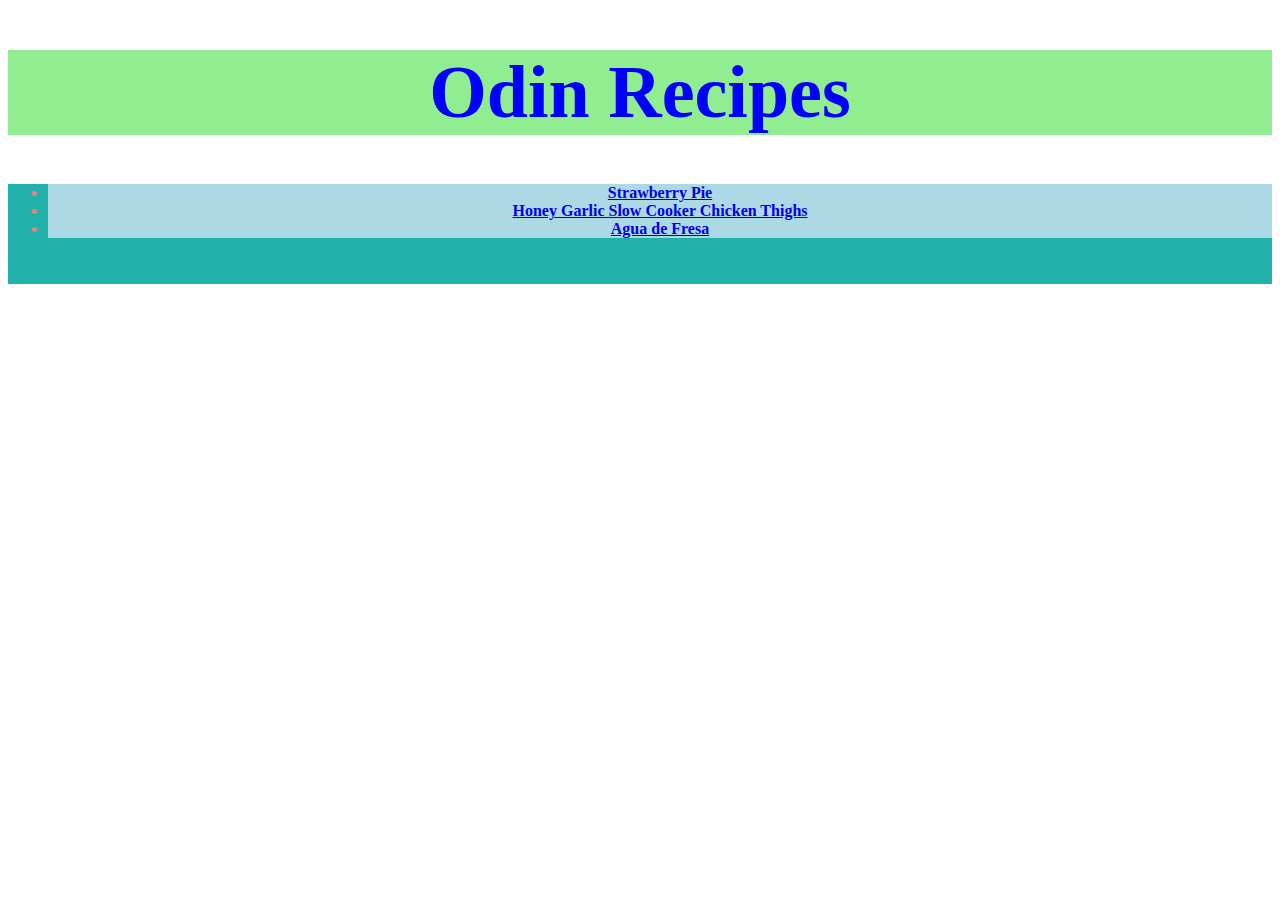
<file: index.html>
<!DOCTYPE html>
<html>
    <head>
        <meta charset="utf-8">
        <link href="./styles/index.css" rel="stylesheet">
        <title>Odin Recipes</title>
    </head>
    <body>
        <h1 class="main-title">Odin Recipes</h1>
        <ul class="main-index">
            <li class="recipe"><a href="./recipes/strawberry-pie.html">Strawberry Pie</a></li>
            <li class="recipe"><a href="./recipes/honey-garlic-chicken.html">Honey Garlic Slow Cooker Chicken Thighs</a></li>
            <li class="recipe"><a href="./recipes/agua-de-fresa.html">Agua de Fresa</a></li>
        </ul>
    </body>
</html>
</file>
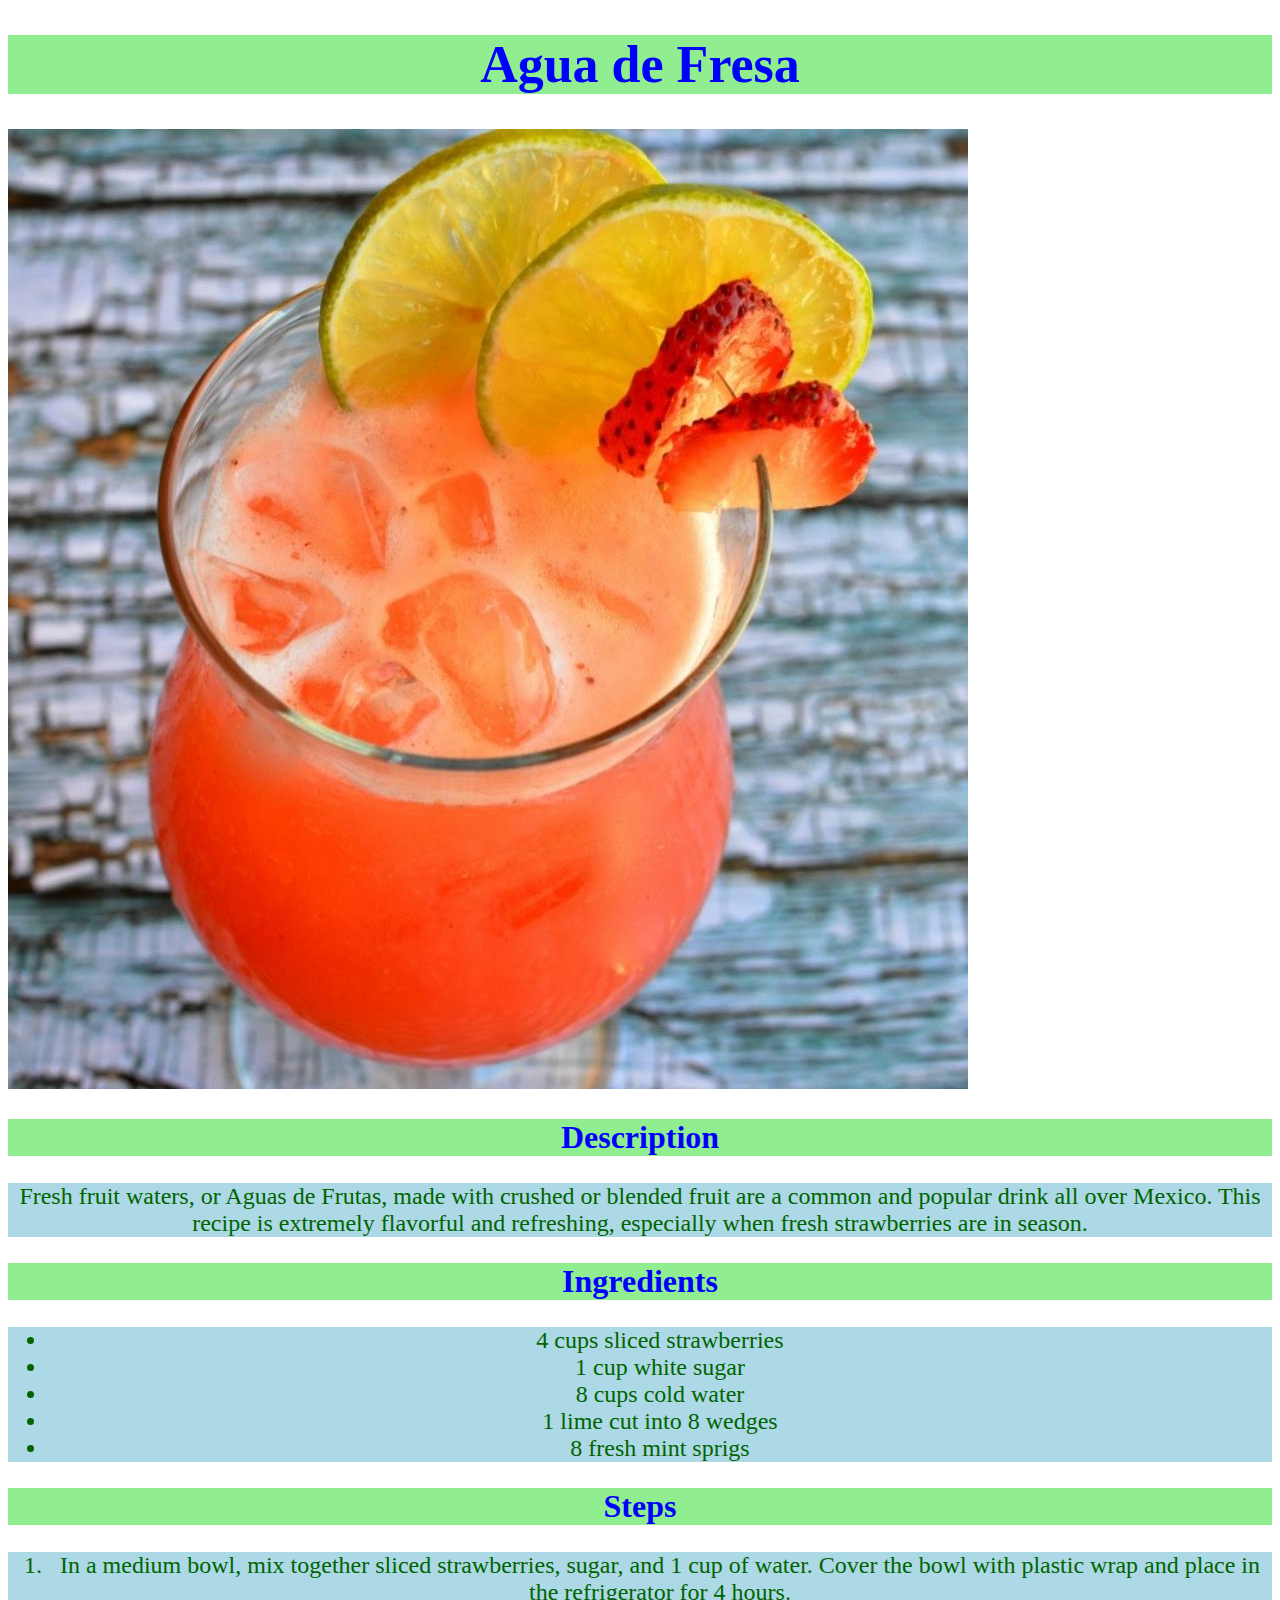
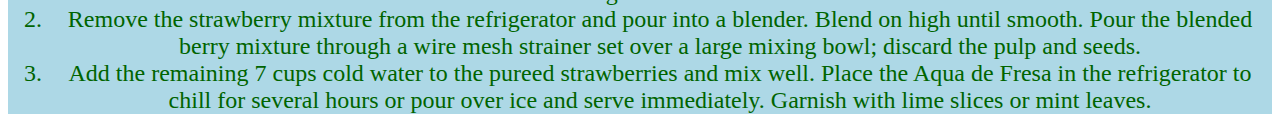
<file: recipes/agua-de-fresa.html>
<!DOCTYPE html>
<html>
    <head>
        <meta charset="utf-8">
        <link href="../styles/recipe.css" rel="stylesheet">
        <title>Agua de Fresa</title>
    </head>
    <body>
        <h1>Agua de Fresa</h1>
        <img src="../images/agua-de-fresa.jpg">

        <h2>Description</h2>
        <p class="desc">Fresh fruit waters, or Aguas de Frutas, made with crushed or blended fruit are a common and popular drink all over Mexico.
            This recipe is extremely flavorful and refreshing, especially when fresh strawberries are in season. </p>

        <h2>Ingredients</h2>
        <ul class="ingredients">
            <li>4 cups sliced strawberries</li>
            <li>1 cup white sugar</li>
            <li>8 cups cold water</li>
            <li>1 lime cut into 8 wedges</li>
            <li>8 fresh mint sprigs</li>
        </ul>

        <h2>Steps</h2>
        <ol class="steps">
            <li>In a medium bowl, mix together sliced strawberries, sugar, and 1 cup of water.
                Cover the bowl with plastic wrap and place in the refrigerator for 4 hours.</li>
            <li>Remove the strawberry mixture from the refrigerator and pour into a blender. Blend on high until smooth.
                Pour the blended berry mixture through a wire mesh strainer set over a large mixing bowl; discard the pulp and seeds.</li>
            <li>Add the remaining 7 cups cold water to the pureed strawberries and mix well.
                Place the Aqua de Fresa in the refrigerator to chill for several hours or pour over ice and serve immediately. Garnish with lime slices or mint leaves.</li>
        </ol>
    </body>
</html>
</file>
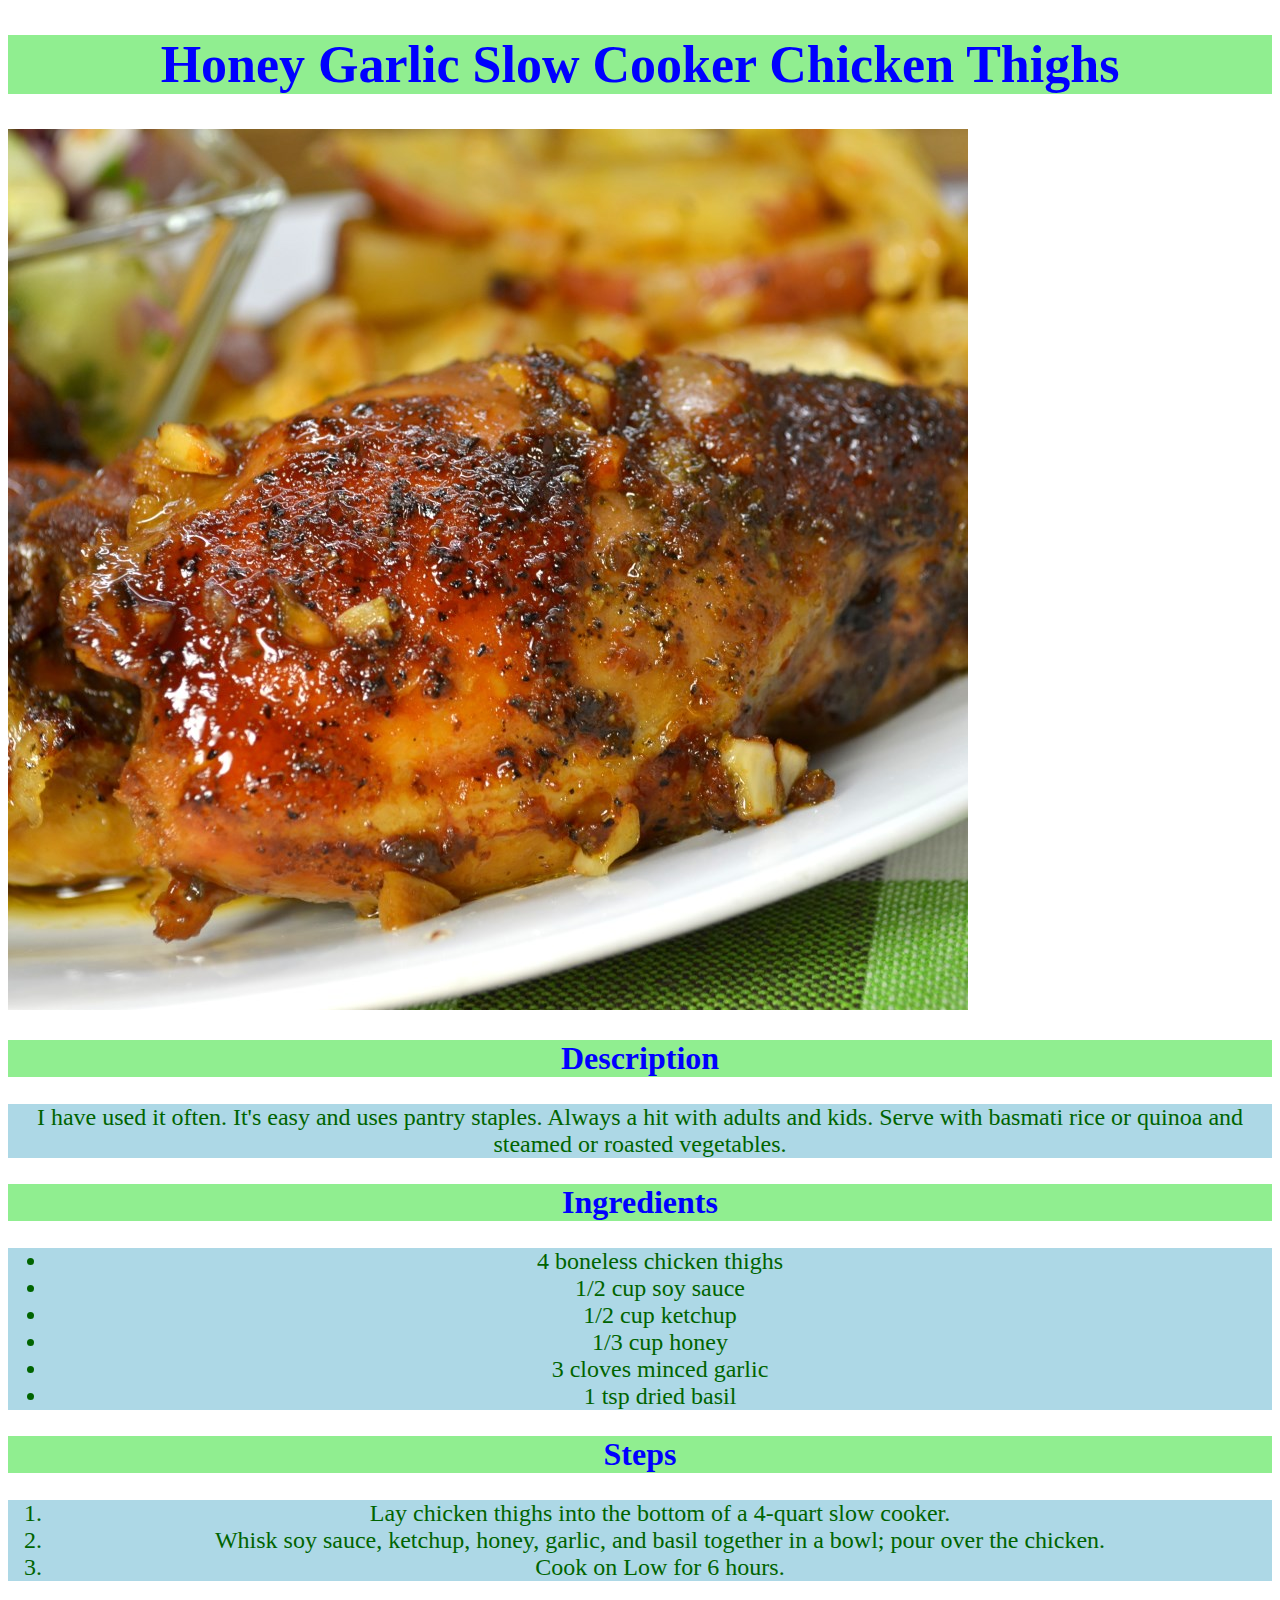
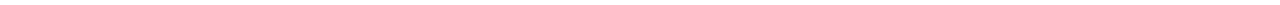
<file: recipes/honey-garlic-chicken.html>
<!DOCTYPE html>
<html>
    <head>
        <meta charset="utf-8">
        <link href="../styles/recipe.css" rel="stylesheet">
        <title>Honey Garlic Slow Cooker Chicken Thighs</title>
    </head>
    <body>
        <h1>Honey Garlic Slow Cooker Chicken Thighs</h1>
        <img src="../images/chicken.jpg">

        <h2>Description</h2>
        <p class="desc">I have used it often. It's easy and uses pantry staples.
            Always a hit with adults and kids. Serve with basmati rice or quinoa and steamed or roasted vegetables. </p>

        <h2>Ingredients</h2>
        <ul class="ingredients">
            <li>4 boneless chicken thighs</li>
            <li>1/2 cup soy sauce</li>
            <li>1/2 cup ketchup</li>
            <li>1/3 cup honey</li>
            <li>3 cloves minced garlic</li>
            <li>1 tsp dried basil</li>
        </ul>

        <h2>Steps</h2>
        <ol class="steps">
            <li>Lay chicken thighs into the bottom of a 4-quart slow cooker.</li>
            <li>Whisk soy sauce, ketchup, honey, garlic, and basil together in a bowl; pour over the chicken.</li>
            <li>Cook on Low for 6 hours.</li>
        </ol>
    </body>
</html>
</file>
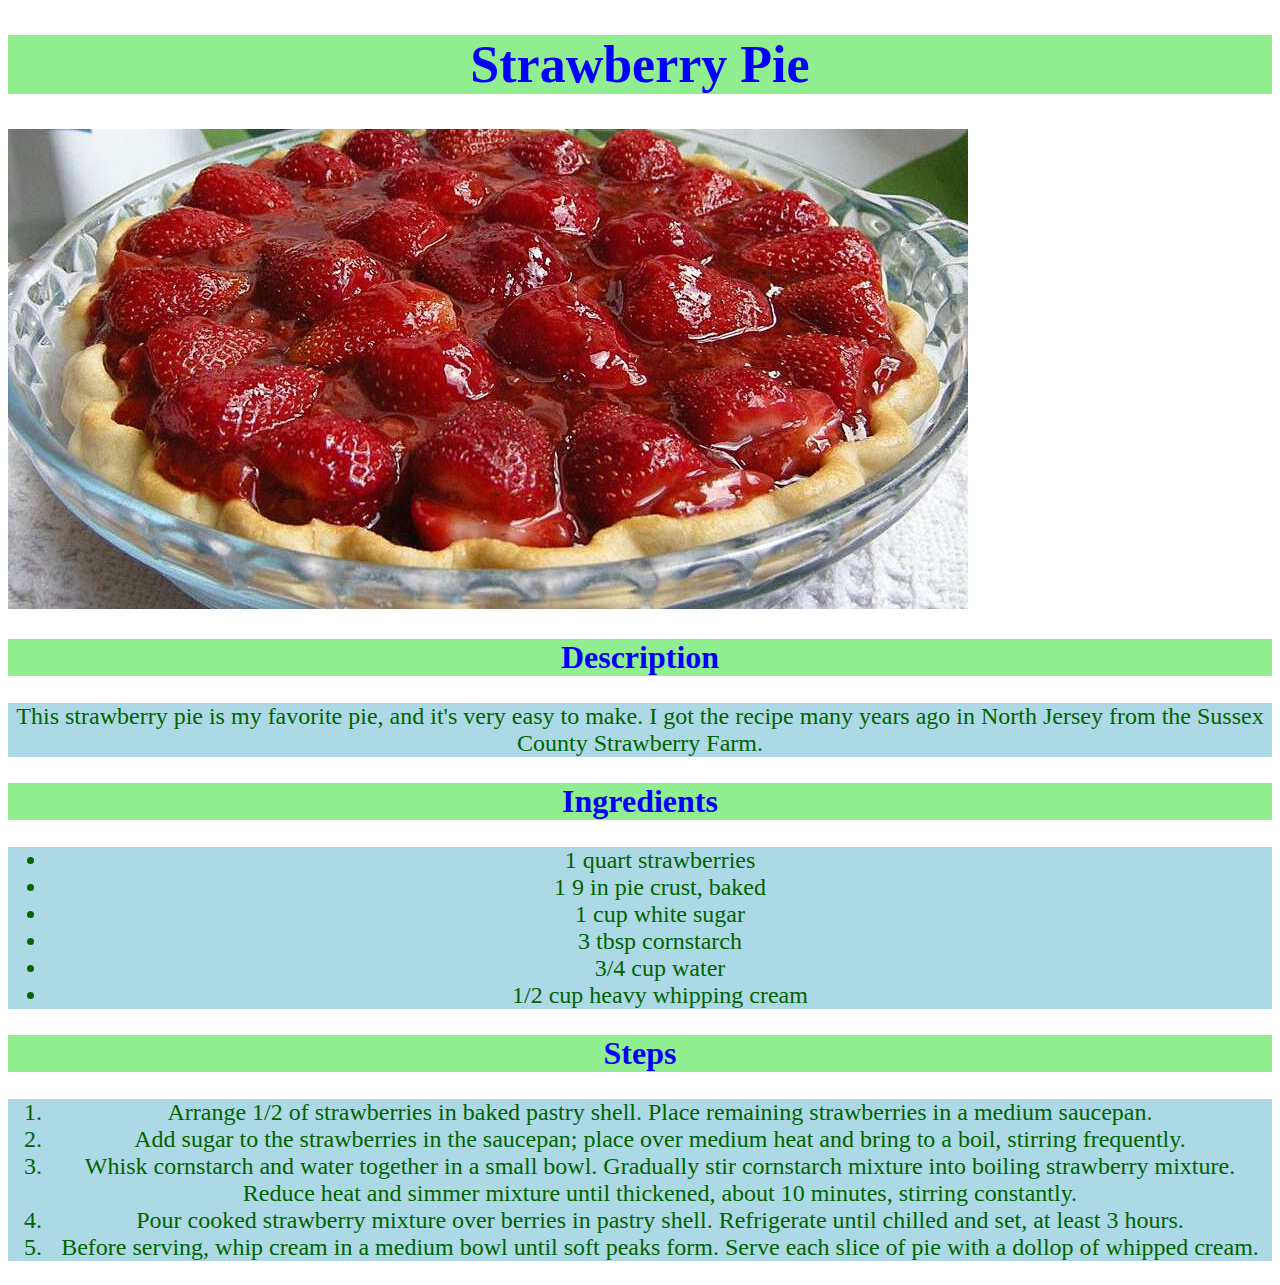
<file: recipes/strawberry-pie.html>
<!DOCTYPE html>
<html>
    <head>
        <meta charset="utf-8">
        <link href="../styles/recipe.css" rel="stylesheet">
        <title>Strawberry Pie</title>
    </head>
    <body>
        <h1>Strawberry Pie</h1>
        <img src="../images/strawberry-pie.png">

        <h2>Description</h2>
        <p class="desc">This strawberry pie is my favorite pie, and it's very easy to make.
            I got the recipe many years ago in North Jersey from the Sussex County Strawberry Farm. </p>
        
        <h2>Ingredients</h2>
        <ul class="ingredients">
            <li>1 quart strawberries</li>
            <li>1 9 in pie crust, baked</li>
            <li>1 cup white sugar</li>
            <li>3 tbsp cornstarch</li>
            <li>3/4 cup water</li>
            <li>1/2 cup heavy whipping cream</li>
        </ul>

        <h2>Steps</h2>
        <ol class="steps">
            <li>Arrange 1/2 of strawberries in baked pastry shell. Place remaining strawberries in a medium saucepan.</li>
            <li>Add sugar to the strawberries in the saucepan; place over medium heat and bring to a boil, stirring frequently.</li>
            <li>Whisk cornstarch and water together in a small bowl. Gradually stir cornstarch mixture into boiling strawberry mixture.
                Reduce heat and simmer mixture until thickened, about 10 minutes, stirring constantly.</li>
            <li>Pour cooked strawberry mixture over berries in pastry shell. Refrigerate until chilled and set, at least 3 hours.</li>
            <li>Before serving, whip cream in a medium bowl until soft peaks form. Serve each slice of pie with a dollop of whipped cream.</li>
        </ol>
    </body>
</html>
</file>
<file: styles/index.css>
body * {
    text-align: center;
}

.main-title {
    font-size: 74px;
    background-color: lightgreen;
    color: blue;
    font-family: "Brush Script MT", cursive, serif;
    font-weight: bold;
}

.main-index {
    background-color: lightseagreen;
    height: 100px;
    width: auto;
}

.recipe {
    background-color: lightblue;
    font-weight: bold;
    font-family: "Garamond", serif;
    color: lightcoral;
}
</file>
<file: styles/recipe.css>
body * {
    text-align: center;
}

h1 {
    background-color: lightgreen;
    text-align: center;
    font-size: 52px;
    color: blue;
    font-family: "Brush Script MT", cursive, serif;
}

h2 {
    background-color: lightgreen;
    color: blue;
    font-family: "Garamond", serif;
    font-size: 32px;
}

p,
ol,
ul {
    background-color: lightblue;
    color: darkgreen;
    font-size: 24px;
}
</file>
